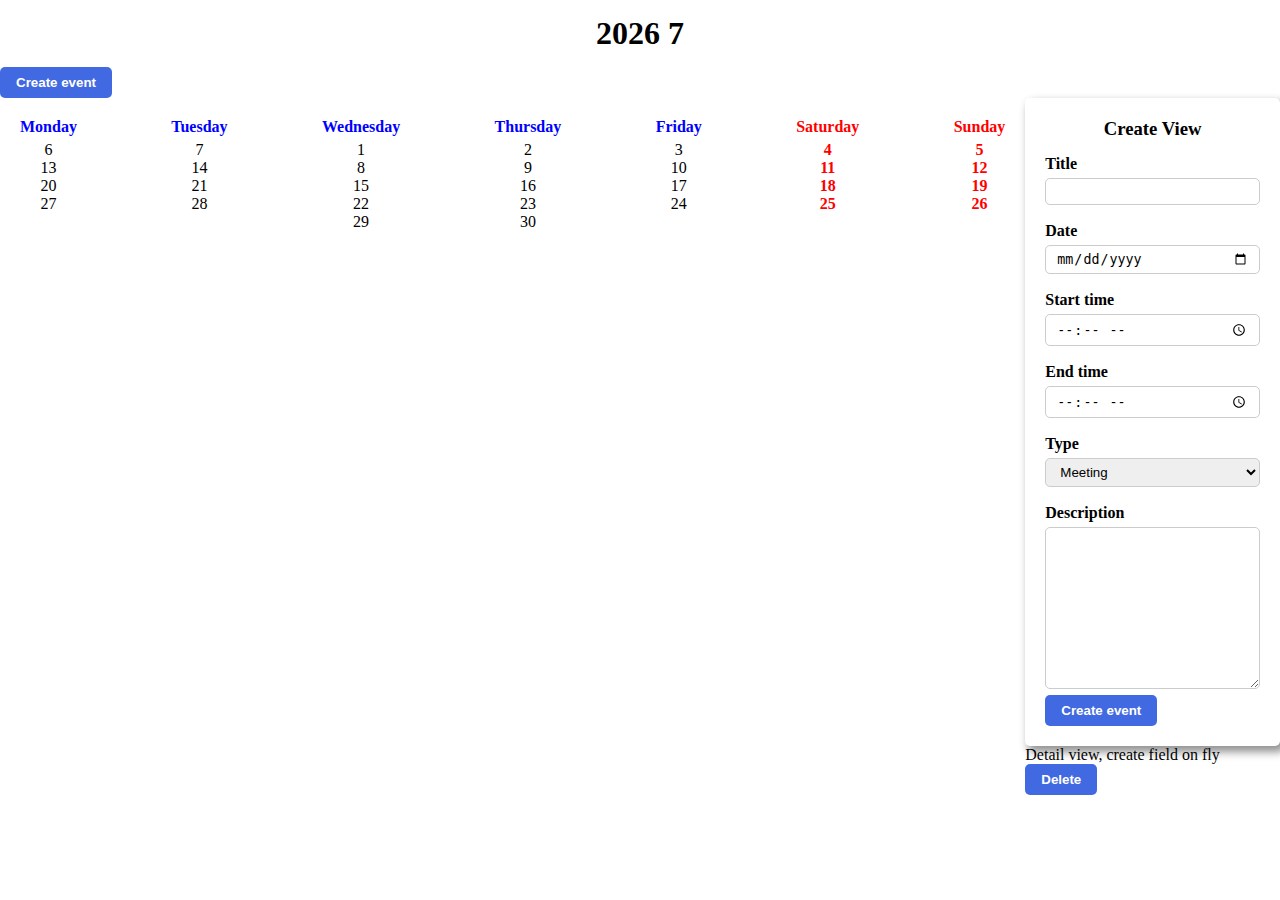
<file: Calendar_project-master/index.html>
<!DOCTYPE html>
<html lang="en">
  <head>
    <meta charset="UTF-8" />
    <meta http-equiv="X-UA-Compatible" content="IE=edge" />
    <meta name="viewport" content="width=device-width, initial-scale=1.0" />
    <link rel="stylesheet" href="./style.css" />
    <script defer src="./main.js"></script>
    <title>Calendar</title>
  </head>
  <body>
    <div class="container">
      <div>
        <header>
          <h1 id="currentPeriod"></h1>
        </header>
        <div>
          <button id="showForm" class="btn">Create event</button>
        </div>
      </div>
      <div class="all-view">
        <div class="month-view">
          <h3 id="month"></h3>
          <div class="calendar">
            <div>
              <div class="day"> Monday</div>
              <div id="monday"></div>
            </div>
            <div>
              <div class="day">Tuesday</div>
              <div id="tuesday"></div>
            </div>
            <div>
              <div class="day">Wednesday</div>
              <div id="wednesday"></div>
            </div>
            <div>
              <div class="day">Thursday</div>
              <div id="thursday"></div>
            </div>
            <div>
              <div class="day">Friday</div>
              <div id="friday"></div>
            </div>
            <div>
              <div class="saturday">Saturday</div>
              <div id="saturday"></div>
            </div>
            <div>
              <div class="sunday">Sunday</div>
              <div id="sunday"></div>
            </div>
          </div>
        </div>
        <div>
          <div id="formInputs" class="form-inputs">
            <form action="" method="post">
              <h3>Create View</h3>
              <div>
                <label for="title">Title</label>
                <input type="text" required id="title" maxlength="50" />
                <div>
                  <span class="inputError" id="titleErr1"
                    >This field is required and cannot bet empty!</span
                  >
                  <span class="inputError" id="titleErr2">Too long title!</span>
                </div>
              </div>
              <div>
                <label for="date">Date</label>
                <input type="date" required id="date" />
                <div>
                  <span class="inputError" id="dateErr1"
                    >This field is required and cannot bet empty!</span
                  >
                  <span class="inputError" id="dateErr2">Wrong date type!</span>
                </div>
              </div>
              <div>
                <label for="startTime">Start time</label>
                <input type="time" required id="startTime" />
                <div>
                  <span class="inputError" id="startTimeErr1"
                    >This field is required and cannot bet empty!</span
                  >
                  <span class="inputError" id="startTimeErr2"
                    >Wrong time type!</span
                  >
                </div>
              </div>
              <div>
                <label for="endTime">End time</label>
                <input type="time" required id="endTime" />
                <div>
                  <span class="inputError" id="endTimeErr1"
                    >This field is required and cannot bet empty!</span
                  >
                  <span class="inputError" id="endTimeErr2"
                    >Wrong time type!</span
                  >
                  <span class="inputError" id="endTimeErr3"
                    >End time has to be later than start time!</span
                  >
                </div>
              </div>
              <div>
                <label for="type">Type</label>
                <select name="" id="type" required>
                  <option value="Meeting" selected>Meeting</option>
                  <option value="Call">Call</option>
                  <option value="Out of office">Out of office</option>
                </select>
                <div>
                  <span class="inputError" id="typeErr1"
                    >This field is required!</span
                  >
                  <span class="inputError" id="typeErr2">Wrong type type!</span>
                </div>
              </div>
              <div>
                <label for="description">Description</label>
                <textarea
                  name=""
                  id="description"
                  cols="30"
                  rows="10"
                ></textarea>
              </div>
              <div>
                <button type="submit" id="createEventBtn" class="btn">
                  Create event
                </button>
              </div>
            </form>
          </div>
          <div id="detailedViews">
            Detail view, create field on fly
            <button id="modalBtn" class="btn">Delete</button>
            <div id="modalView" class="modal">
              <div class="modal-content">
                <button class="btn closeBtn">Cancel</button>
                <button class="btn submitBtn">Submit</button>
              </div>
            </div>
          </div>
        </div>
      </div>
    </div>
  </body>
</html>
</file>
<file: Calendar_project-master/style.css>
* {
    margin: 0;
    padding: 0;
    box-sizing: border-box;
}

body {
    font-family: 'Gill Sans', 'Trebuchet MS', cursive;
}

ul {
    list-style: none;
}

header {
    text-align: center;
    padding: 15px;
}

div.day{
    color: blue;
    font-weight: bold;
}

.btn {
    background-color: royalblue;
    border: none;
    padding: 8px 16px;
    color: white;
    font-weight: bold;
    border-radius: 5px;
    cursor: pointer;
    transition: 0.2s all cubic-bezier(0.445, 0.05, 0.55, 0.95);
}

.btn:hover {
    background-color: rgba(65, 105, 225, 0.8);
}

.all-view {
    display: flex;
    justify-content: space-between;
    align-items: start;
}

.month-view {
    width: 100%;
}

.calendar {
    width: 100%;
    padding: 20px;
    display: flex;
    justify-content: space-between;
    align-items: start;
}

.helper {
    height: 20px;
    width: 20px;
    
}

.inputError {
    display: none;
    color: crimson;
    font-size: 12px;
}

/* input:invalid:required {
    border-color: crimson;
} */

input:focus:required:invalid {
    border-color: crimson;
}

.help-class {
    border-color: crimson;
}

.form-inputs {
    /* display: none; */
    box-shadow: 4px 5px 9px 1px rgba(0,0,0,0.43);
    padding: 20px;
    border-radius: 5px;
}

h3 {
    text-align: center;
}

label {
    display: block;
    font-weight: bold;
    margin-bottom: 5px;
    margin-top: 15px;
}

input, select, textarea {
    border-radius: 5px;
    border: 1px solid #ccc;
    margin-bottom: 2px;
    width: 100%;
}

input, select {
    padding: 5px 10px;
}

textarea {
    padding: 5px 10px;
    resize: vertical;
}

div #monday, div #tuesday, div #wednesday, div #thursday, div #friday, div #saturday, div #sunday {
text-align: center;
padding: 5px;
}

.modal {
    display: none;
    position: fixed;
    z-index: 1;
    left: 0;
    top: 0;
    height: 100%;
    width: 100%;
    overflow: auto;
    background-color: rgba(0, 0, 0, 0.5);
}

.modal-content {
    background-color: #f4f4f4;
    margin: 30% auto;
    padding: 20px;
    width: 70%;
    box-shadow: 0 5px 8px 0 rgba(0, 0, 0, 0.2),0 7px 20px 0 rgba(0, 0, 0, 0.2);
    animation-name: modalOpen;
    animation-duration: 1s;
}

#saturday, #sunday, div.saturday, div.sunday {
    color: red;
    font-weight: bold;
}

@keyframes modalOpen {
    from{opacity:0}
    to {opacity: 1}
}

/* ============================
    Mobile Responsiveness
   ============================*/
</file>
